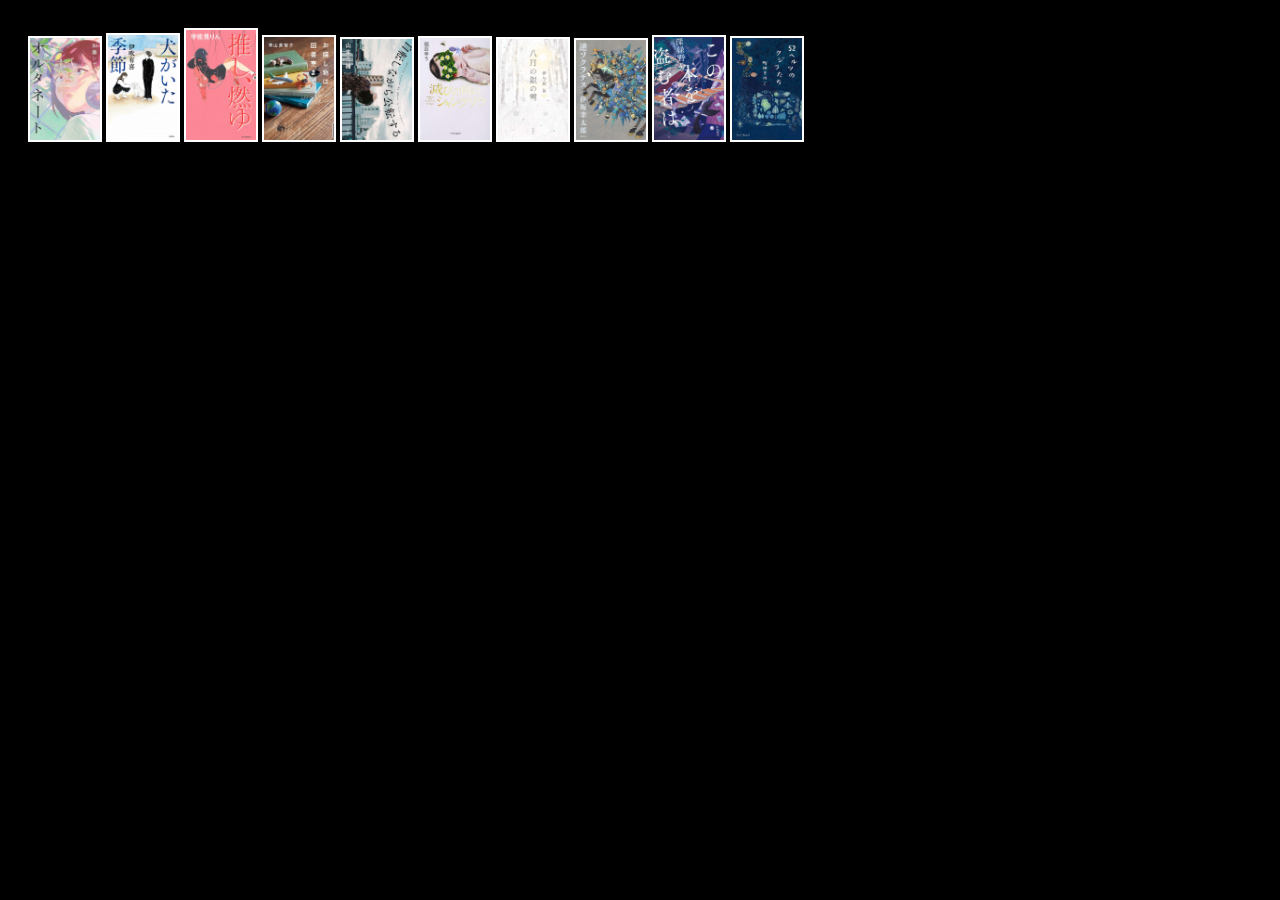
<file: book-award/index.html>
<!DOCTYPE html>
<html lang="ja">
<head>
    <meta charset="UTF-8">
    <meta name="viewport" content="width=device-width,height=device-height,initial-scale=1.0,user-scalable=no">
    <title>Book-Award</title>
    <link rel="stylesheet" href="../css/book-award.css">
    <link rel="icon" type="img/png" href="https://avatars.githubusercontent.com/u/69311410?v=4">
    <link rel="apple-touch-icon" href="https://avatars.githubusercontent.com/u/69311410?v=4">
</head>
<body>
<img id="0" src="images/alternate.jpg" cmanOMat="move" alt="">
<img id="1" src="images/dog.jpg" cmanOMat="move" alt="">
<img id="2" src="images/fire.jpg" cmanOMat="move" alt="">
<img id="3" src="images/library.jpg" cmanOMat="move" alt="">
<img id="4" src="images/planet.jpg" cmanOMat="move" alt="">
<img id="5" src="images/shangri-la.jpg" cmanOMat="move" alt="">
<img id="6" src="images/snow.jpg" cmanOMat="move" alt="">
<img id="7" src="images/socrates.jpg" cmanOMat="move" alt="">
<img id="8" src="images/steal.jpg" cmanOMat="move" alt="">
<img id="9" src="images/whale.jpg" cmanOMat="move" alt="">

<script src="../js/cmanObjMove_v091.js"></script>
<script src="../js/book-award.js"></script>
</body>
</html>
</file>
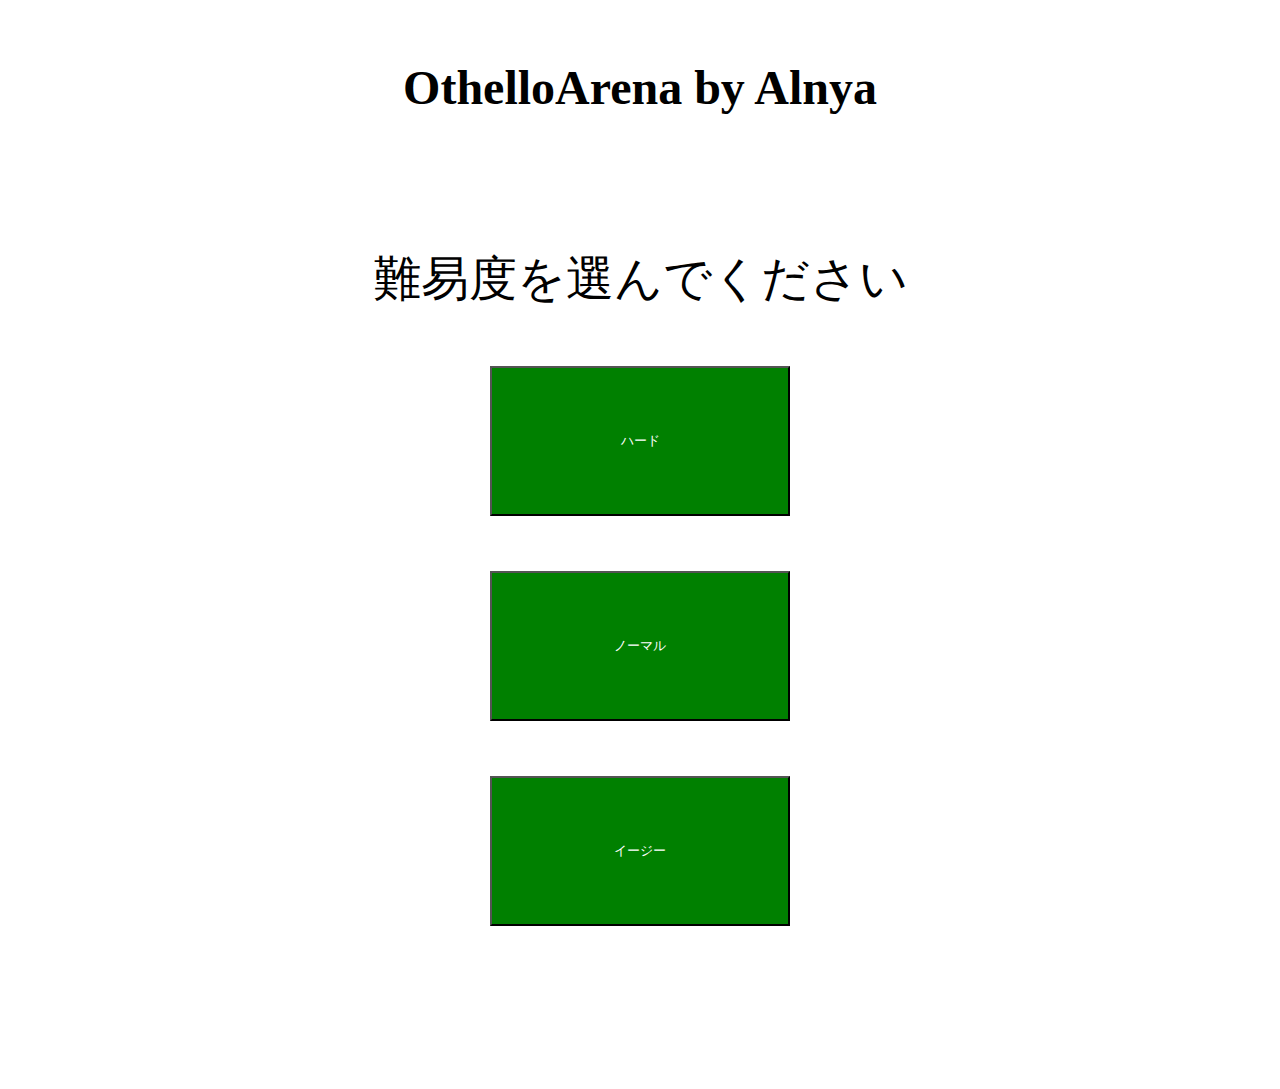
<file: othello-alnya/index.html>
<!DOCTYPE html>
<html lang="ja">
<head>
    <meta charset="UTF-8">
    <title>Othello-Alnya</title>
    <link rel="icon" type="img/png" href="https://avatars.githubusercontent.com/u/69311410?v=4">
    <link rel="apple-touch-icon" href="https://avatars.githubusercontent.com/u/69311410?v=4">
    <link rel="stylesheet" href="../css/othello-alnya.css">
    <link rel="stylesheet" href="https://stackpath.bootstrapcdn.com/bootstrap/4.1.3/css/bootstrap.min.css"
          integrity="sha384-MCw98/SFnGE8fJT3GXwEOngsV7Zt27NXFoaoApmYm81iuXoPkFOJwJ8ERdknLPMO" crossorigin="anonymous">
</head>
<body>
<h1 class="alnya">OthelloArena by Alnya</h1>
<div id="turn" class="turn">
    難易度を選んでください<br><br>
    <button class="turn-button" onclick="location.href='hard/'">ハード</button><br><br>
    <button class="turn-button" onclick="location.href='normal/'">ノーマル</button><br><br>
    <button class="turn-button" onclick="location.href='easy/'">イージー</button><br><br>
</div>
<script src="../js/heroku-on.js"></script>
</body>
</html>
</file>
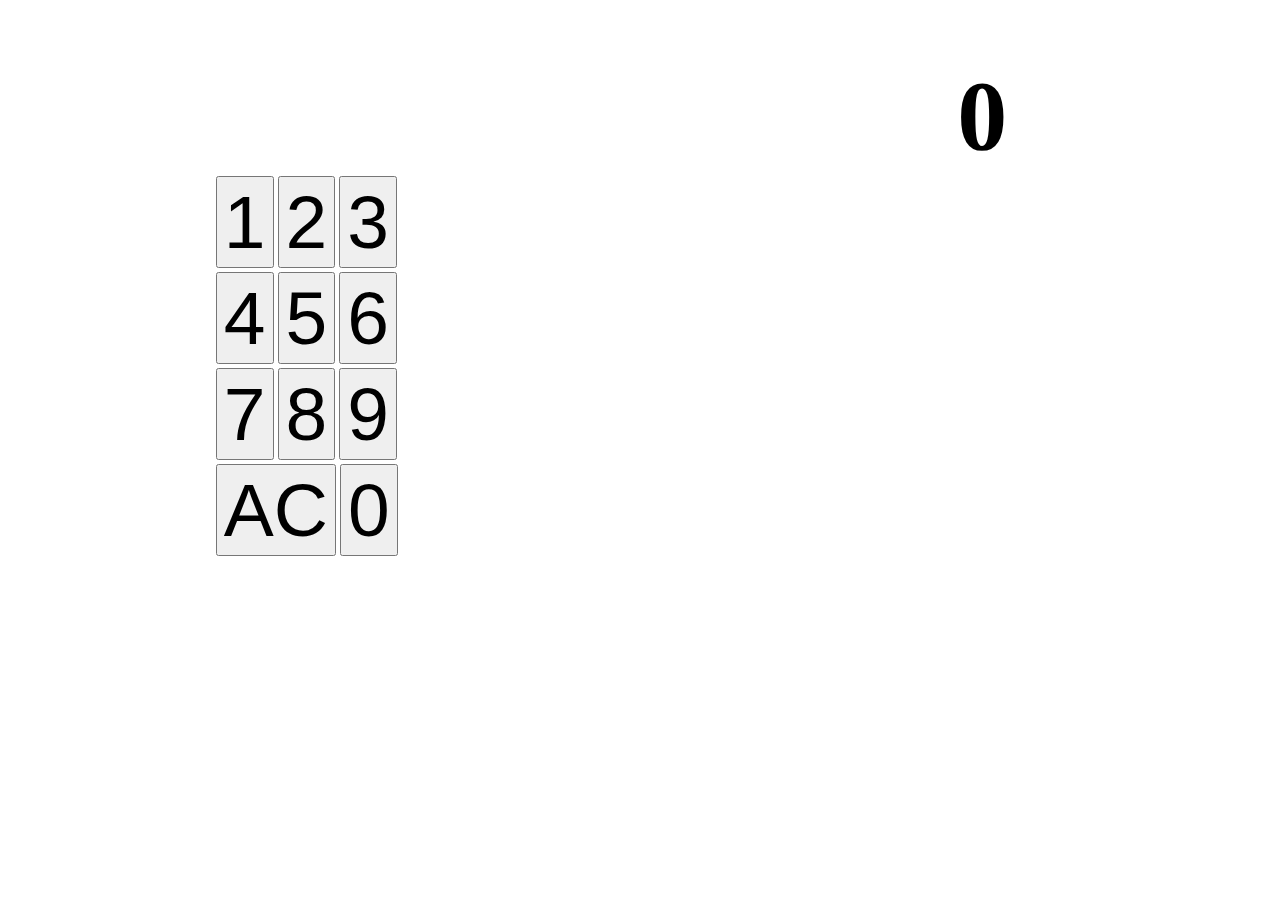
<file: prime-judge/index.html>
<!DOCTYPE html>
<html lang="ja">
<head>
    <meta charset="UTF-8">
    <meta name="author" content="Alnya">
    <title>PRIME-JUDGE</title>
    <link rel="icon" type="img/png" href="https://avatars.githubusercontent.com/u/69311410?v=4">
    <link rel="apple-touch-icon" href="https://avatars.githubusercontent.com/u/69311410?v=4">
    <link rel="stylesheet" href="https://stackpath.bootstrapcdn.com/bootstrap/4.1.3/css/bootstrap.min.css"
          integrity="sha384-MCw98/SFnGE8fJT3GXwEOngsV7Zt27NXFoaoApmYm81iuXoPkFOJwJ8ERdknLPMO" crossorigin="anonymous">
    <script src="../js/eratosthenes.js"></script>
</head>
<style>
    body {
        padding-top: 50px;
        padding-left: 16%;
    }

    table.tb {
        margin: auto;
        width: 100%;
    }

    h1.num {
        text-align: right;
        padding-right: 25%;
        margin: auto;
        font-size: 100px;
    }

    div.container {
        font-family: Century;
    }

    p.prime {
        font-size: 500%;
    }

    /*button {*/
    /*    !*height: 150px;*!*/
    /*}*/

    button.w-25 {
        /*font-size: 80px;*/
        font-size: 75px;
    }
</style>
<body>
<div class="container">
    <h1 id="num" class="num">0</h1>
    <table class="tb">
        <tr>
            <td>
                <button id="1" class="btn btn-info w-25" onclick="add_number(1)">1</button>
                <button id="2" class="btn btn-info w-25" onclick="add_number(2)">2</button>
                <button id="3" class="btn btn-info w-25" onclick="add_number(3)">3</button>
            </td>
        </tr>
        <tr>
            <td>
                <button id="4" class="btn btn-info w-25" onclick="add_number(4)">4</button>
                <button id="5" class="btn btn-info w-25" onclick="add_number(5)">5</button>
                <button id="6" class="btn btn-info w-25" onclick="add_number(6)">6</button>
            </td>
        </tr>
        <tr>
            <td>
                <button id="7" class="btn btn-info w-25" onclick="add_number(7)">7</button>
                <button id="8" class="btn btn-info w-25" onclick="add_number(8)">8</button>
                <button id="9" class="btn btn-info w-25" onclick="add_number(9)">9</button>
            </td>
        </tr>
        <tr>
            <td>
                <button id="ac" class="btn btn-info w-25" onclick="ac()">AC</button>
                <button id="0" class="btn btn-info w-25" onclick="add_number(0)">0</button>
            </td>
        </tr>
    </table>
    <p class="prime" id="prime" style="color: red"></p>
</div>
</body>
</html>
</file>
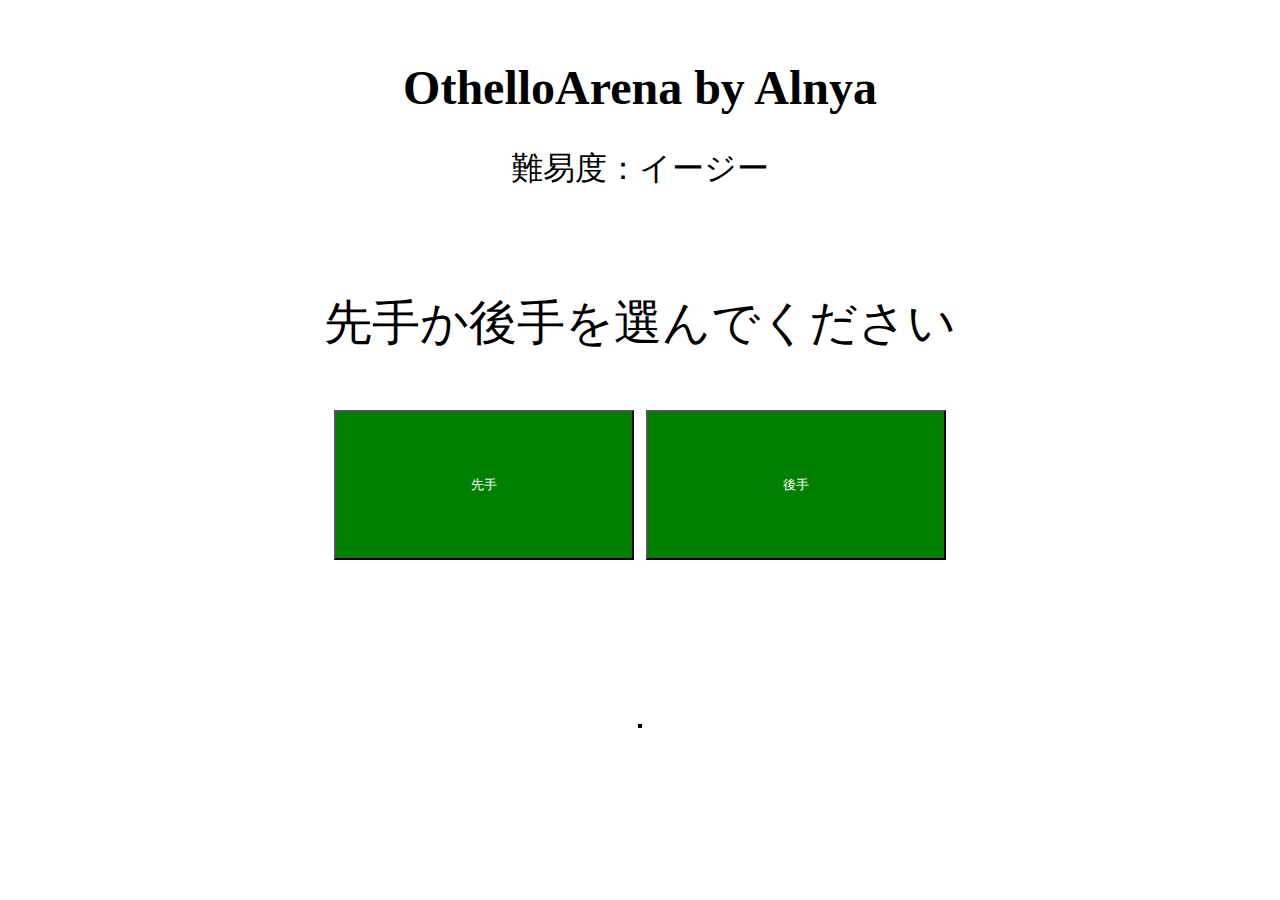
<file: othello-alnya/easy/index.html>
<!DOCTYPE html>
<html lang="ja">
<head>
    <meta charset="UTF-8">
    <title>Othello-Alnya (easy)</title>
    <link rel="icon" type="img/png" href="https://avatars.githubusercontent.com/u/69311410?v=4">
    <link rel="apple-touch-icon" href="https://avatars.githubusercontent.com/u/69311410?v=4">
    <link rel="stylesheet" href="../../css/othello-alnya.css">
    <link rel="stylesheet" href="https://stackpath.bootstrapcdn.com/bootstrap/4.1.3/css/bootstrap.min.css"
          integrity="sha384-MCw98/SFnGE8fJT3GXwEOngsV7Zt27NXFoaoApmYm81iuXoPkFOJwJ8ERdknLPMO" crossorigin="anonymous">
</head>
<body>
<h1 class="alnya">OthelloArena by Alnya</h1>
<div class="difficulty-mode">難易度：イージー</div>
<div id="turn" class="turn">
    先手か後手を選んでください<br><br>
    <button class="turn-button" onclick="turn_button(true)">先手</button>
    <button class="turn-button" onclick="turn_button(false)">後手</button>
</div>
<div id="scores" class="scores" style="visibility: hidden">
    Player(黒):
    <span id="player"></span>
    &nbsp Alnya(白):
    <span id="alnya"></span>
</div>
<div id="winner" class="scores"></div>
<table id="othello" class="othello"></table>
<br>

<script src="../../js/othello-alnya-easy.js"></script>
<script src="../../js/heroku-on.js"></script>
</body>
</html>
</file>
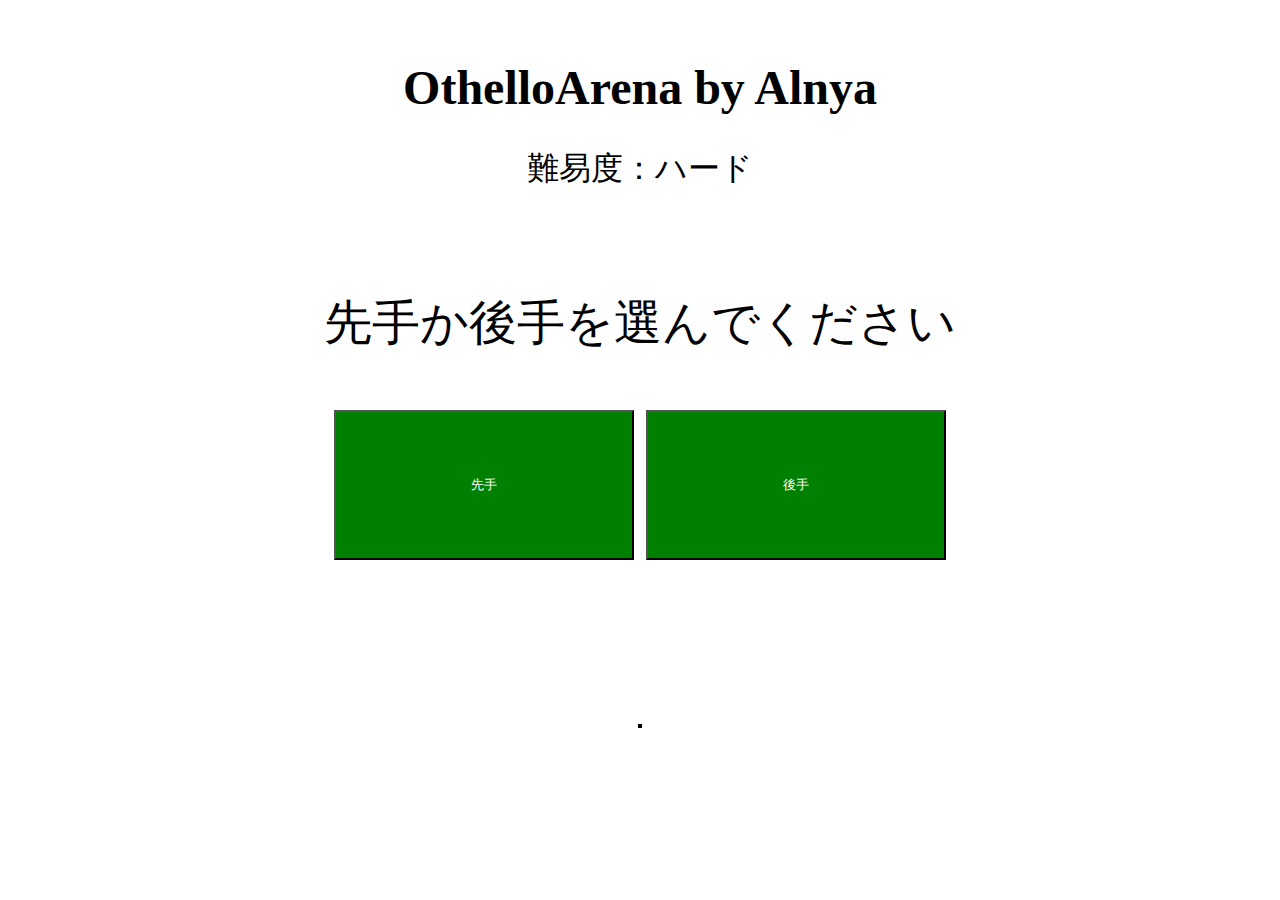
<file: othello-alnya/hard/index.html>
<!DOCTYPE html>
<html lang="ja">
<head>
    <meta charset="UTF-8">
    <title>Othello-Alnya (hard)</title>
    <link rel="icon" type="img/png" href="https://avatars.githubusercontent.com/u/69311410?v=4">
    <link rel="apple-touch-icon" href="https://avatars.githubusercontent.com/u/69311410?v=4">
    <link rel="stylesheet" href="../../css/othello-alnya.css">
    <link rel="stylesheet" href="https://stackpath.bootstrapcdn.com/bootstrap/4.1.3/css/bootstrap.min.css"
          integrity="sha384-MCw98/SFnGE8fJT3GXwEOngsV7Zt27NXFoaoApmYm81iuXoPkFOJwJ8ERdknLPMO" crossorigin="anonymous">
</head>
<body>
<h1 class="alnya">OthelloArena by Alnya</h1>
<div class="difficulty-mode">難易度：ハード</div>
<div id="turn" class="turn">
    先手か後手を選んでください<br><br>
    <button class="turn-button" onclick="turn_button(true)">先手</button>
    <button class="turn-button" onclick="turn_button(false)">後手</button>
</div>
<div id="scores" class="scores" style="visibility: hidden">
    Player(黒):
    <span id="player"></span>
    &nbsp Alnya(白):
    <span id="alnya"></span>
</div>
<div id="winner" class="scores"></div>
<table id="othello" class="othello"></table>
<br>

<script src="../../js/othello-alnya-hard.js"></script>
<script src="../../js/heroku-on.js"></script>
</body>
</html>
</file>
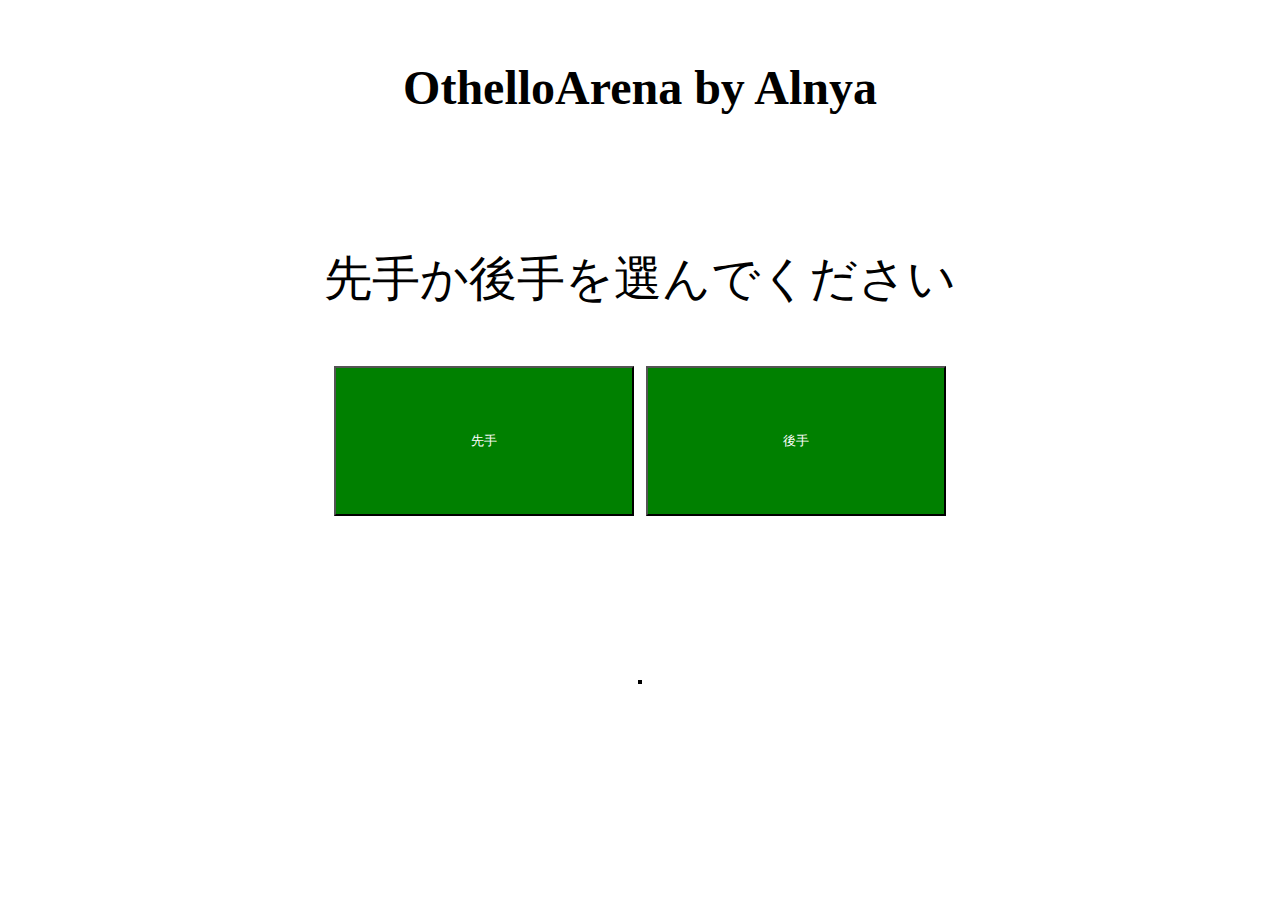
<file: othello-alnya/middle/index.html>
<!DOCTYPE html>
<html lang="ja">
<head>
    <meta charset="UTF-8">
    <title>Othello-Alnya</title>
    <link rel="icon" type="img/png" href="https://avatars.githubusercontent.com/u/69311410?v=4">
    <link rel="apple-touch-icon" href="https://avatars.githubusercontent.com/u/69311410?v=4">
    <link rel="stylesheet" href="../../css/othello-alnya.css">
    <link rel="stylesheet" href="https://stackpath.bootstrapcdn.com/bootstrap/4.1.3/css/bootstrap.min.css"
          integrity="sha384-MCw98/SFnGE8fJT3GXwEOngsV7Zt27NXFoaoApmYm81iuXoPkFOJwJ8ERdknLPMO" crossorigin="anonymous">
</head>
<body>
<h1 class="alnya">OthelloArena by Alnya</h1>
<div id="turn" class="turn">
    先手か後手を選んでください<br><br>
    <button class="turn-button" onclick="turn_button(true)">先手</button>
    <button class="turn-button" onclick="turn_button(false)">後手</button>
</div>
<div id="scores" class="scores" style="visibility: hidden">
    Player(黒):
    <span id="player"></span>
    &nbsp Alnya(白):
    <span id="alnya"></span>
</div>
<div id="winner" class="scores"></div>
<table id="othello" class="othello"></table>

<script src="../../js/othello-alnya-middle.js"></script>
<script src="../../js/heroku-on.js"></script>
</body>
</html>
</file>
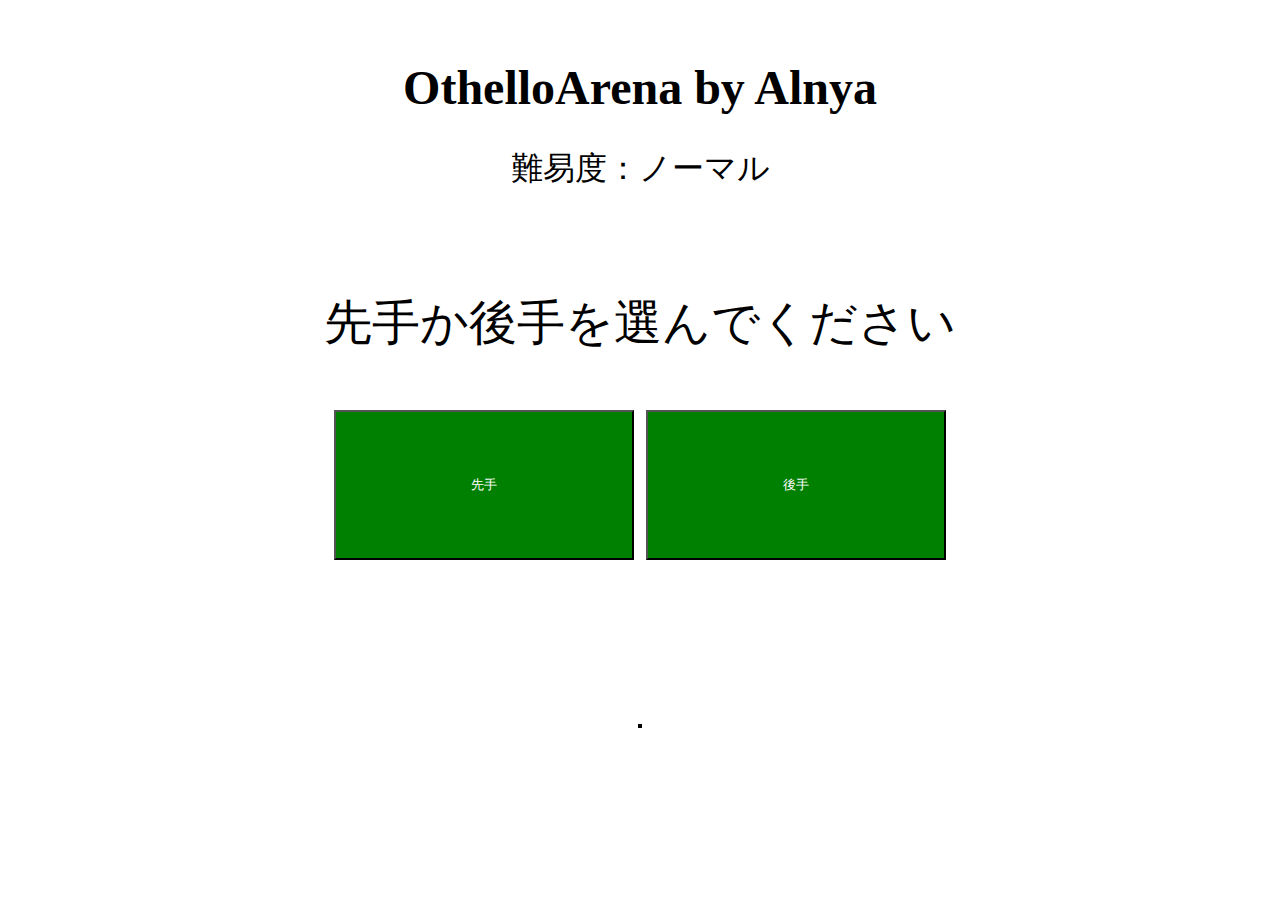
<file: othello-alnya/normal/index.html>
<!DOCTYPE html>
<html lang="ja">
<head>
    <meta charset="UTF-8">
    <title>Othello-Alnya (normal)</title>
    <link rel="icon" type="img/png" href="https://avatars.githubusercontent.com/u/69311410?v=4">
    <link rel="apple-touch-icon" href="https://avatars.githubusercontent.com/u/69311410?v=4">
    <link rel="stylesheet" href="../../css/othello-alnya.css">
    <link rel="stylesheet" href="https://stackpath.bootstrapcdn.com/bootstrap/4.1.3/css/bootstrap.min.css"
          integrity="sha384-MCw98/SFnGE8fJT3GXwEOngsV7Zt27NXFoaoApmYm81iuXoPkFOJwJ8ERdknLPMO" crossorigin="anonymous">
</head>
<body>
<h1 class="alnya">OthelloArena by Alnya</h1>
<div class="difficulty-mode">難易度：ノーマル</div>
<div id="turn" class="turn">
    先手か後手を選んでください<br><br>
    <button class="turn-button" onclick="turn_button(true)">先手</button>
    <button class="turn-button" onclick="turn_button(false)">後手</button>
</div>
<div id="scores" class="scores" style="visibility: hidden">
    Player(黒):
    <span id="player"></span>
    &nbsp Alnya(白):
    <span id="alnya"></span>
</div>
<div id="winner" class="scores"></div>
<table id="othello" class="othello"></table>
<br>

<script src="../../js/othello-alnya-normal.js"></script>
<script src="../../js/heroku-on.js"></script>
</body>
</html>
</file>
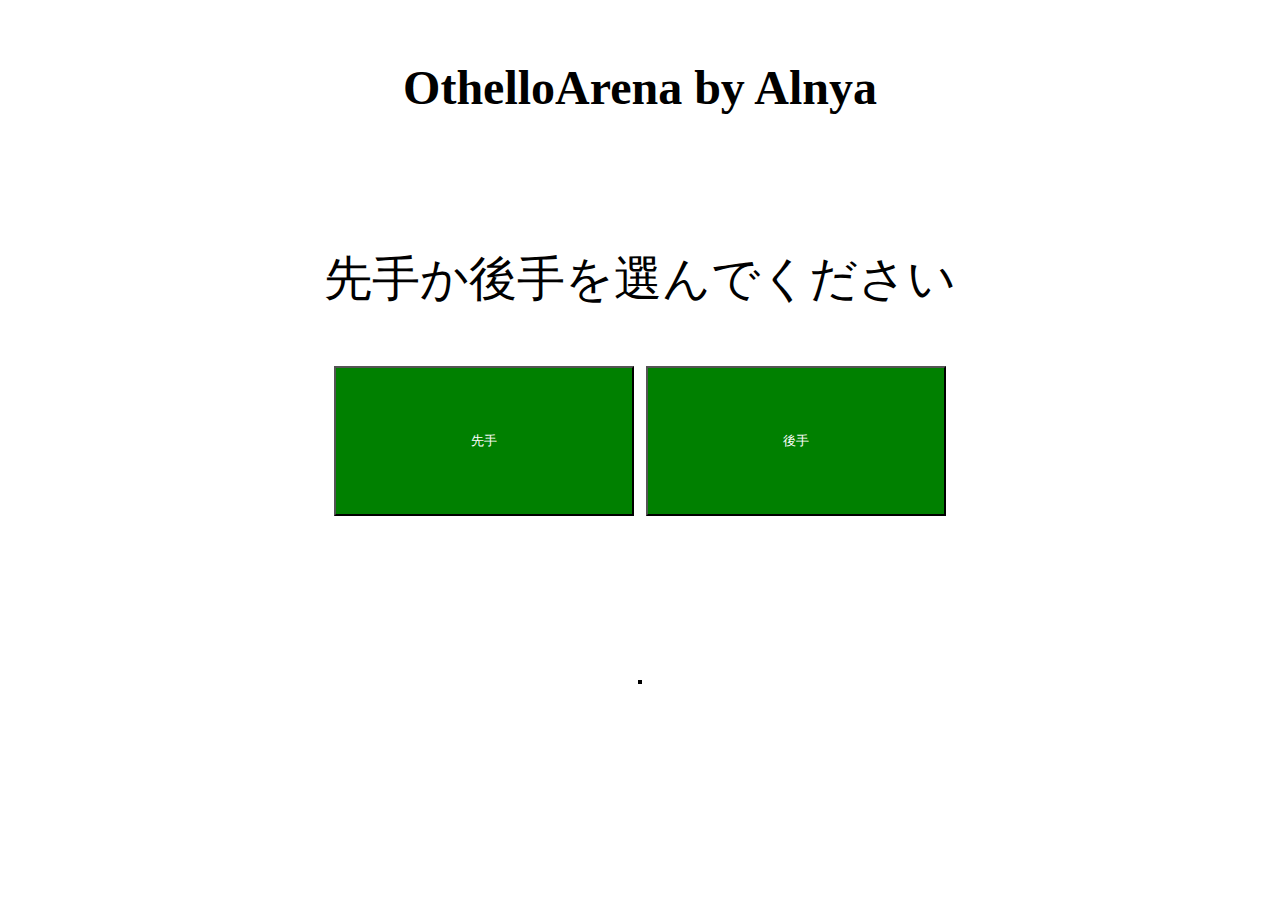
<file: othello-alnya/strong/index.html>
<!DOCTYPE html>
<html lang="ja">
<head>
    <meta charset="UTF-8">
    <title>Othello-Alnya</title>
    <link rel="icon" type="img/png" href="https://avatars.githubusercontent.com/u/69311410?v=4">
    <link rel="apple-touch-icon" href="https://avatars.githubusercontent.com/u/69311410?v=4">
    <link rel="stylesheet" href="../../css/othello-alnya.css">
    <link rel="stylesheet" href="https://stackpath.bootstrapcdn.com/bootstrap/4.1.3/css/bootstrap.min.css"
          integrity="sha384-MCw98/SFnGE8fJT3GXwEOngsV7Zt27NXFoaoApmYm81iuXoPkFOJwJ8ERdknLPMO" crossorigin="anonymous">
</head>
<body>
<h1 class="alnya">OthelloArena by Alnya</h1>
<div id="turn" class="turn">
    先手か後手を選んでください<br><br>
    <button class="turn-button" onclick="turn_button(true)">先手</button>
    <button class="turn-button" onclick="turn_button(false)">後手</button>
</div>
<div id="scores" class="scores" style="visibility: hidden">
    Player(黒):
    <span id="player"></span>
    &nbsp Alnya(白):
    <span id="alnya"></span>
</div>
<div id="winner" class="scores"></div>
<table id="othello" class="othello"></table>

<script src="../../js/othello-alnya-strong.js"></script>
<script src="../../js/heroku-on.js"></script>
</body>
</html>
</file>
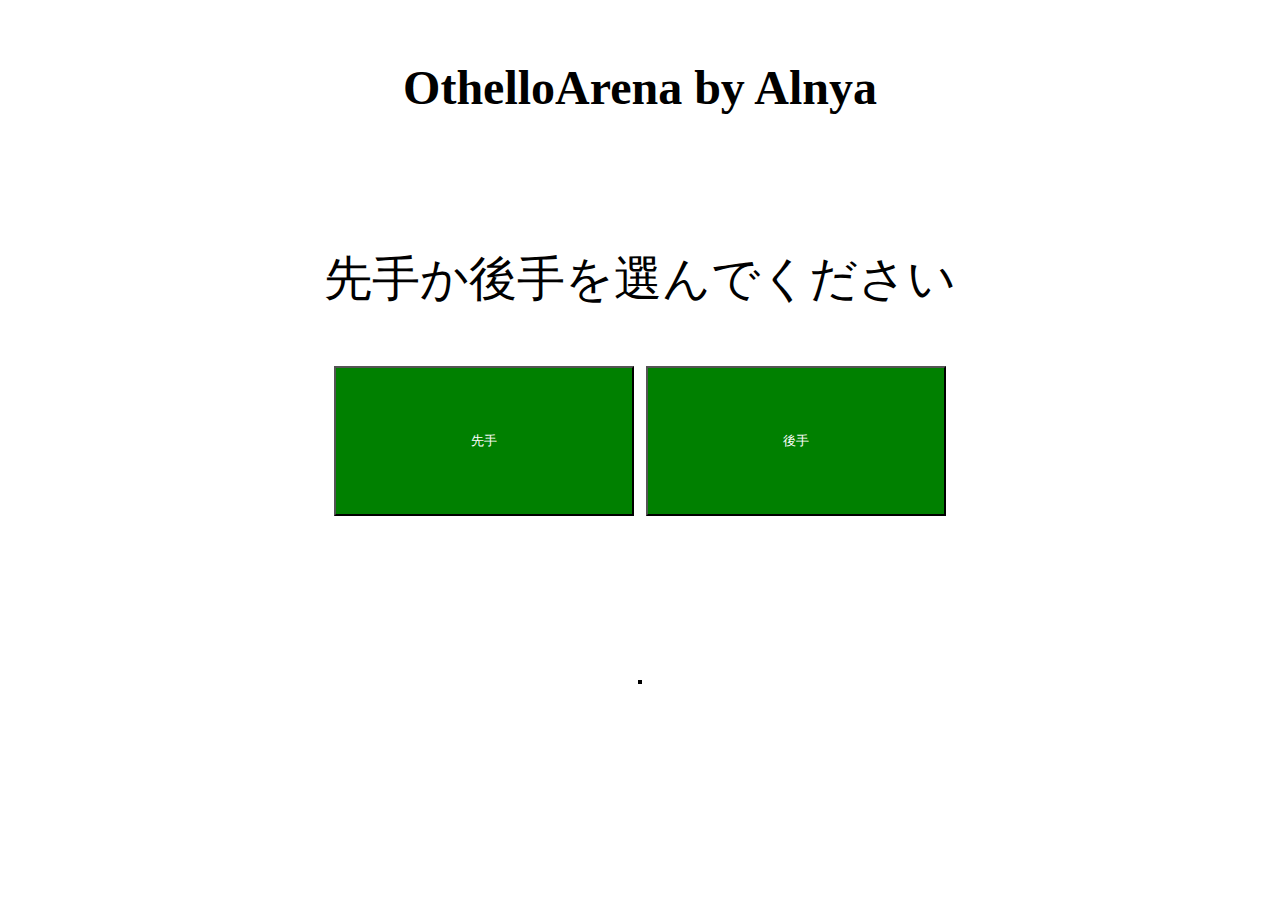
<file: othello-alnya/weak/index.html>
<!DOCTYPE html>
<html lang="ja">
<head>
    <meta charset="UTF-8">
    <title>Othello-Alnya</title>
    <link rel="icon" type="img/png" href="https://avatars.githubusercontent.com/u/69311410?v=4">
    <link rel="apple-touch-icon" href="https://avatars.githubusercontent.com/u/69311410?v=4">
    <link rel="stylesheet" href="../../css/othello-alnya.css">
    <link rel="stylesheet" href="https://stackpath.bootstrapcdn.com/bootstrap/4.1.3/css/bootstrap.min.css"
          integrity="sha384-MCw98/SFnGE8fJT3GXwEOngsV7Zt27NXFoaoApmYm81iuXoPkFOJwJ8ERdknLPMO" crossorigin="anonymous">
</head>
<body>
<h1 class="alnya">OthelloArena by Alnya</h1>
<div id="turn" class="turn">
    先手か後手を選んでください<br><br>
    <button class="turn-button" onclick="turn_button(true)">先手</button>
    <button class="turn-button" onclick="turn_button(false)">後手</button>
</div>
<div id="scores" class="scores" style="visibility: hidden">
    Player(黒):
    <span id="player"></span>
    &nbsp Alnya(白):
    <span id="alnya"></span>
</div>
<div id="winner" class="scores"></div>
<table id="othello" class="othello"></table>

<script src="../../js/othello-alnya-weak.js"></script>
<script src="../../js/heroku-on.js"></script>
</body>
</html>
</file>
<file: css/book-award.css>
img {
    position: absolute;
    width: 70px;
    height: auto;
    border: 2px white solid;
}

body {
    -webkit-text-size-adjust: 100%;
    background-color: black;
}
</file>
<file: css/othello-alnya.css>
table, tr, td {
    color: red;
    margin: auto;
    border: 2px solid black;
}

td {
    height: 80px;
    width: 80px;
    text-align: center;
}

body {
    padding-top: 20px;
}

.alnya {
    text-align: center;
    font-family: serif;
    font-size: 3em;
}

.difficulty-mode {
    text-align: center;
    font-family: serif;
    font-size: 2em;
}

button {
    height: 80px;
    width: 80px;
    text-align: center;
}

button:disabled {
    background-color: inherit;
    color: inherit;
    cursor: not-allowed;
}

.scores {
    text-align: center;
    font-family: serif;
    font-size: 3em;
}

.turn-button {
    text-align: center;
    background-color: green;
    color: white;
    height: 150px;
    width: 300px;
}

.turn {
    padding: 100px;
    margin: auto;
    text-align: center;
    font-family: serif;
    font-size: 3em;
}
</file>
